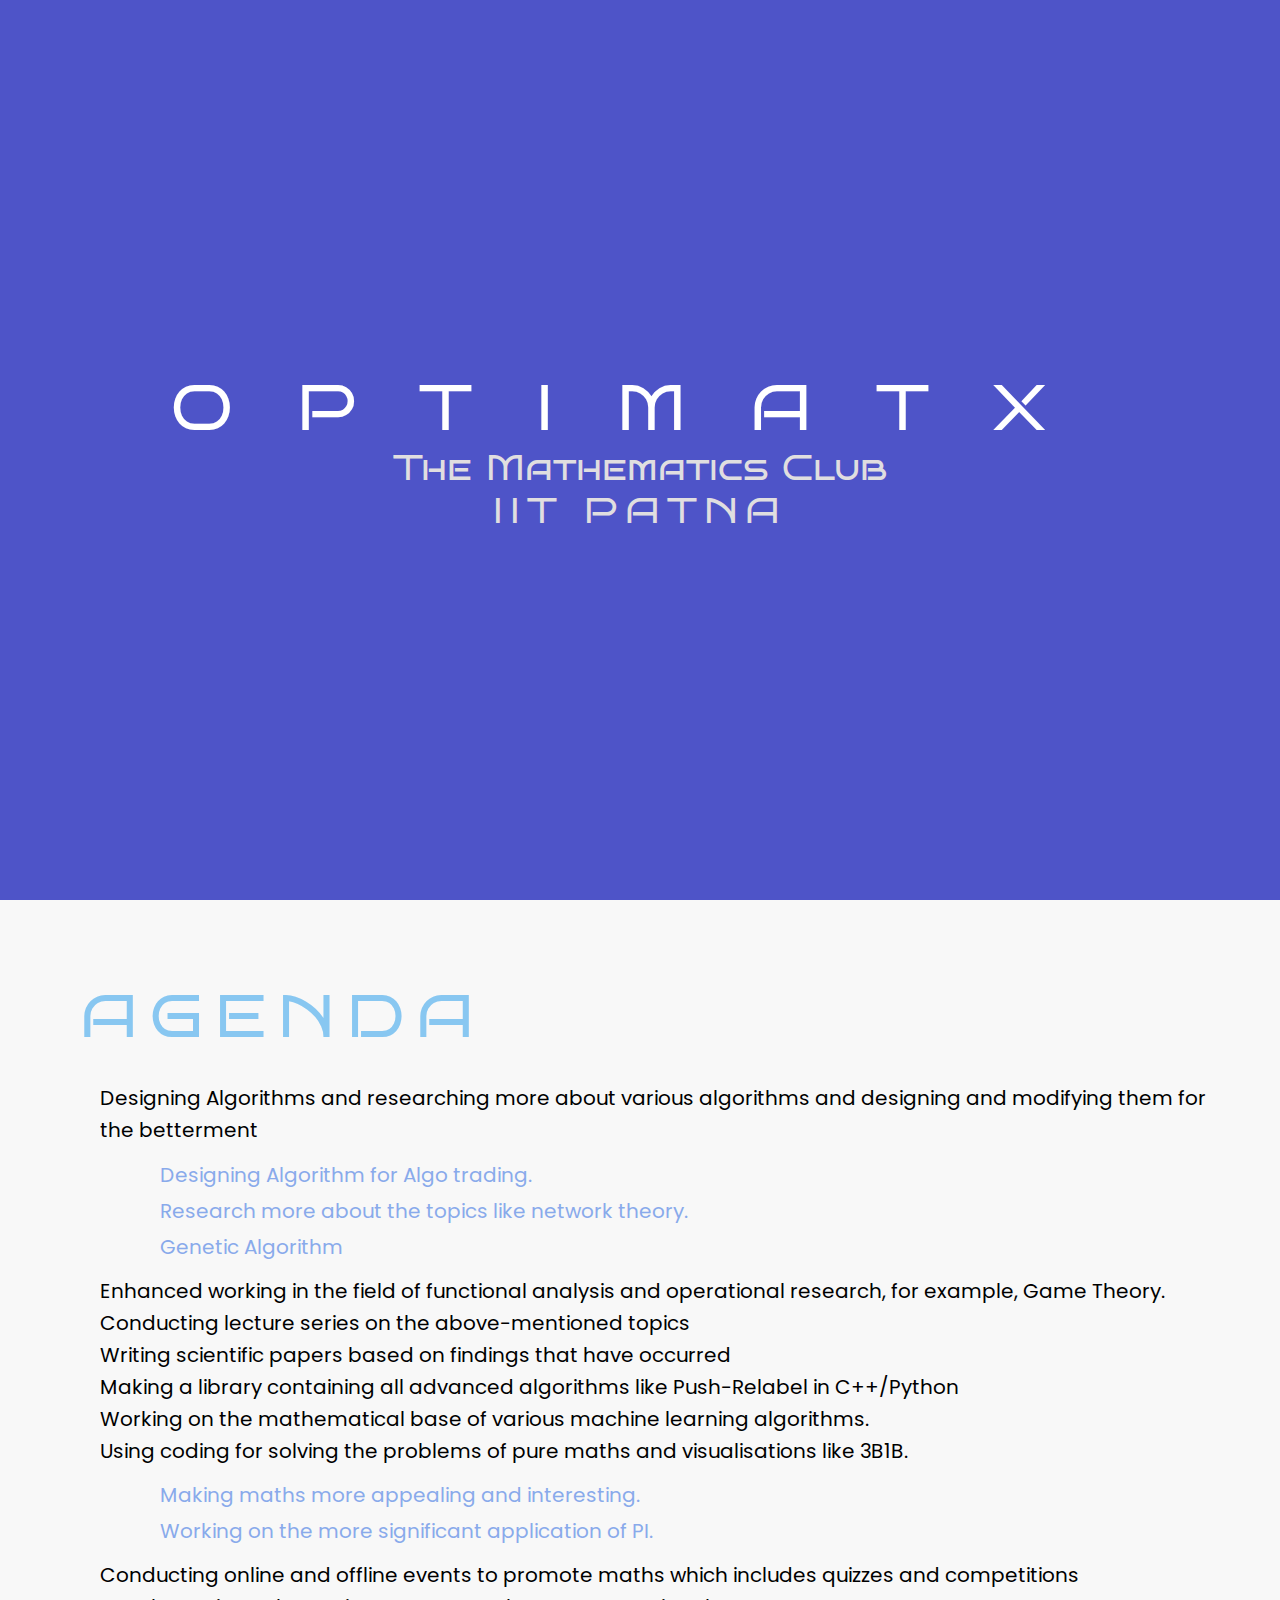
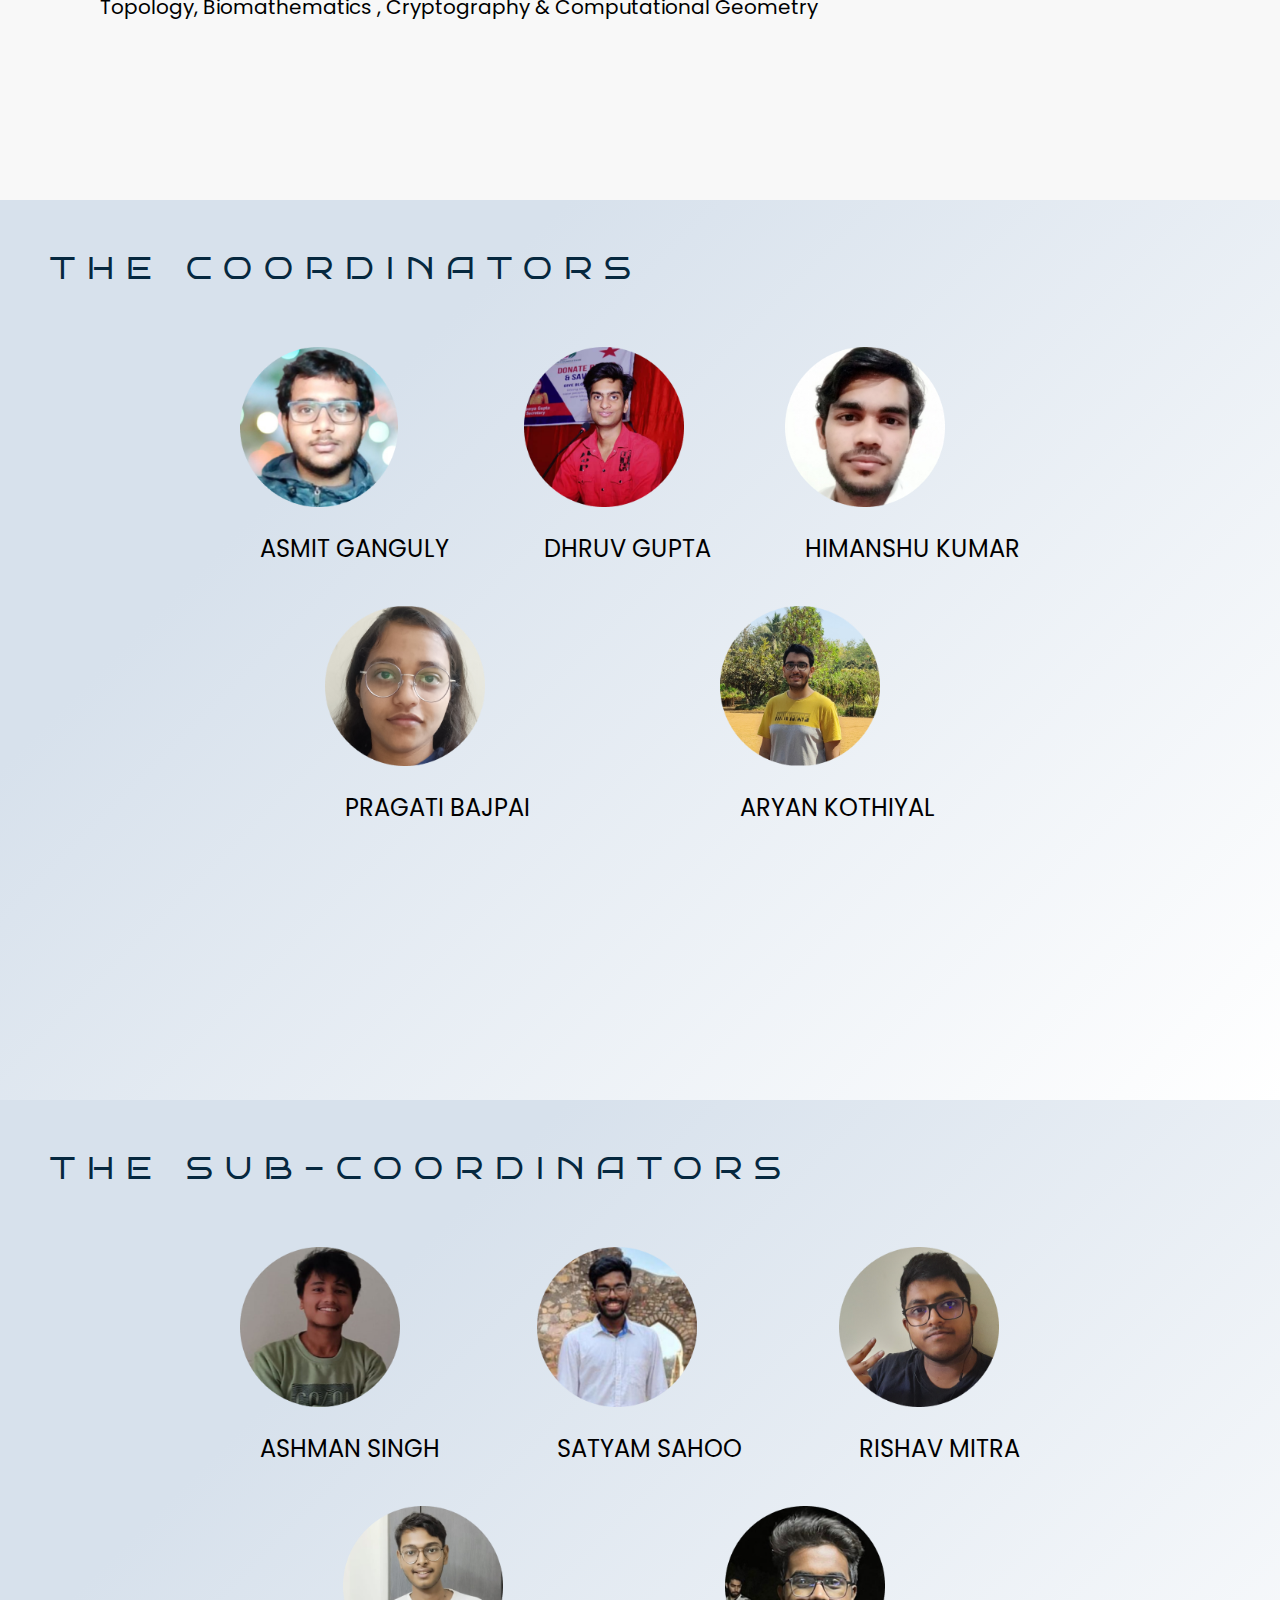
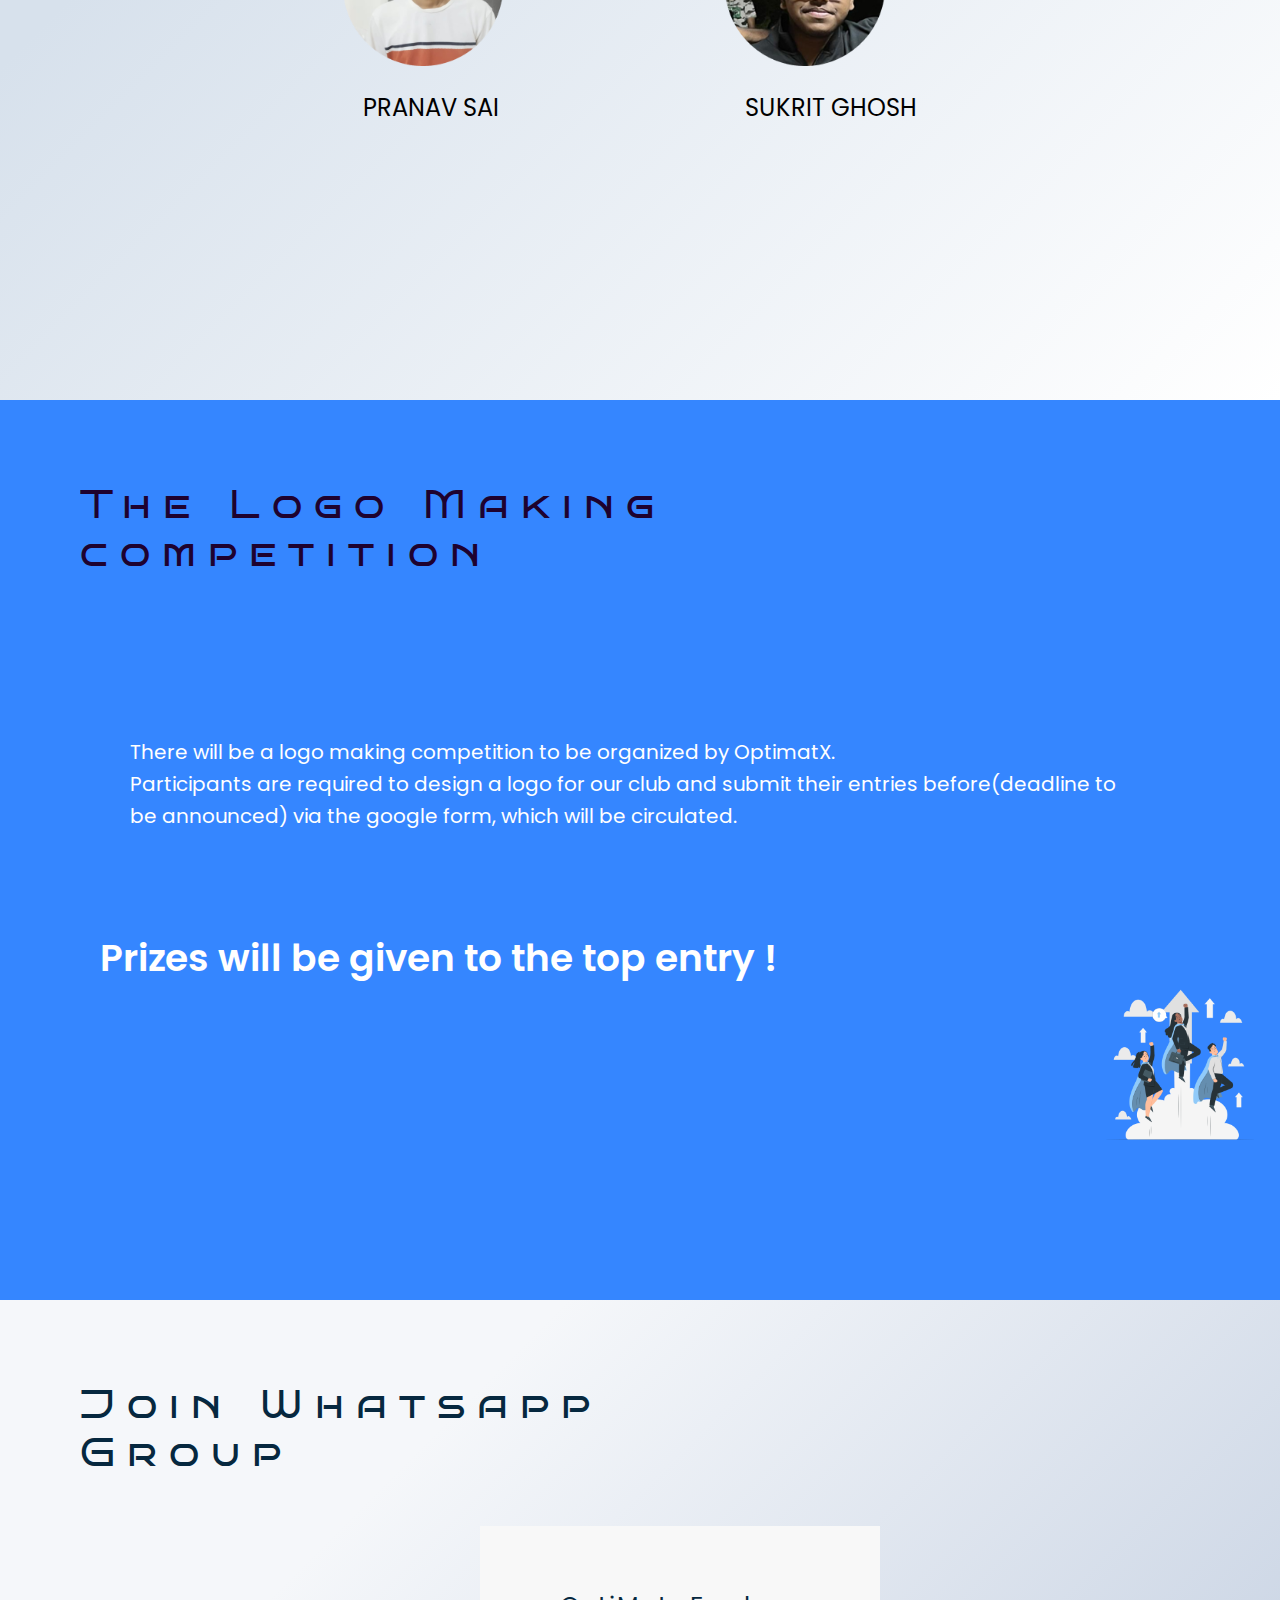
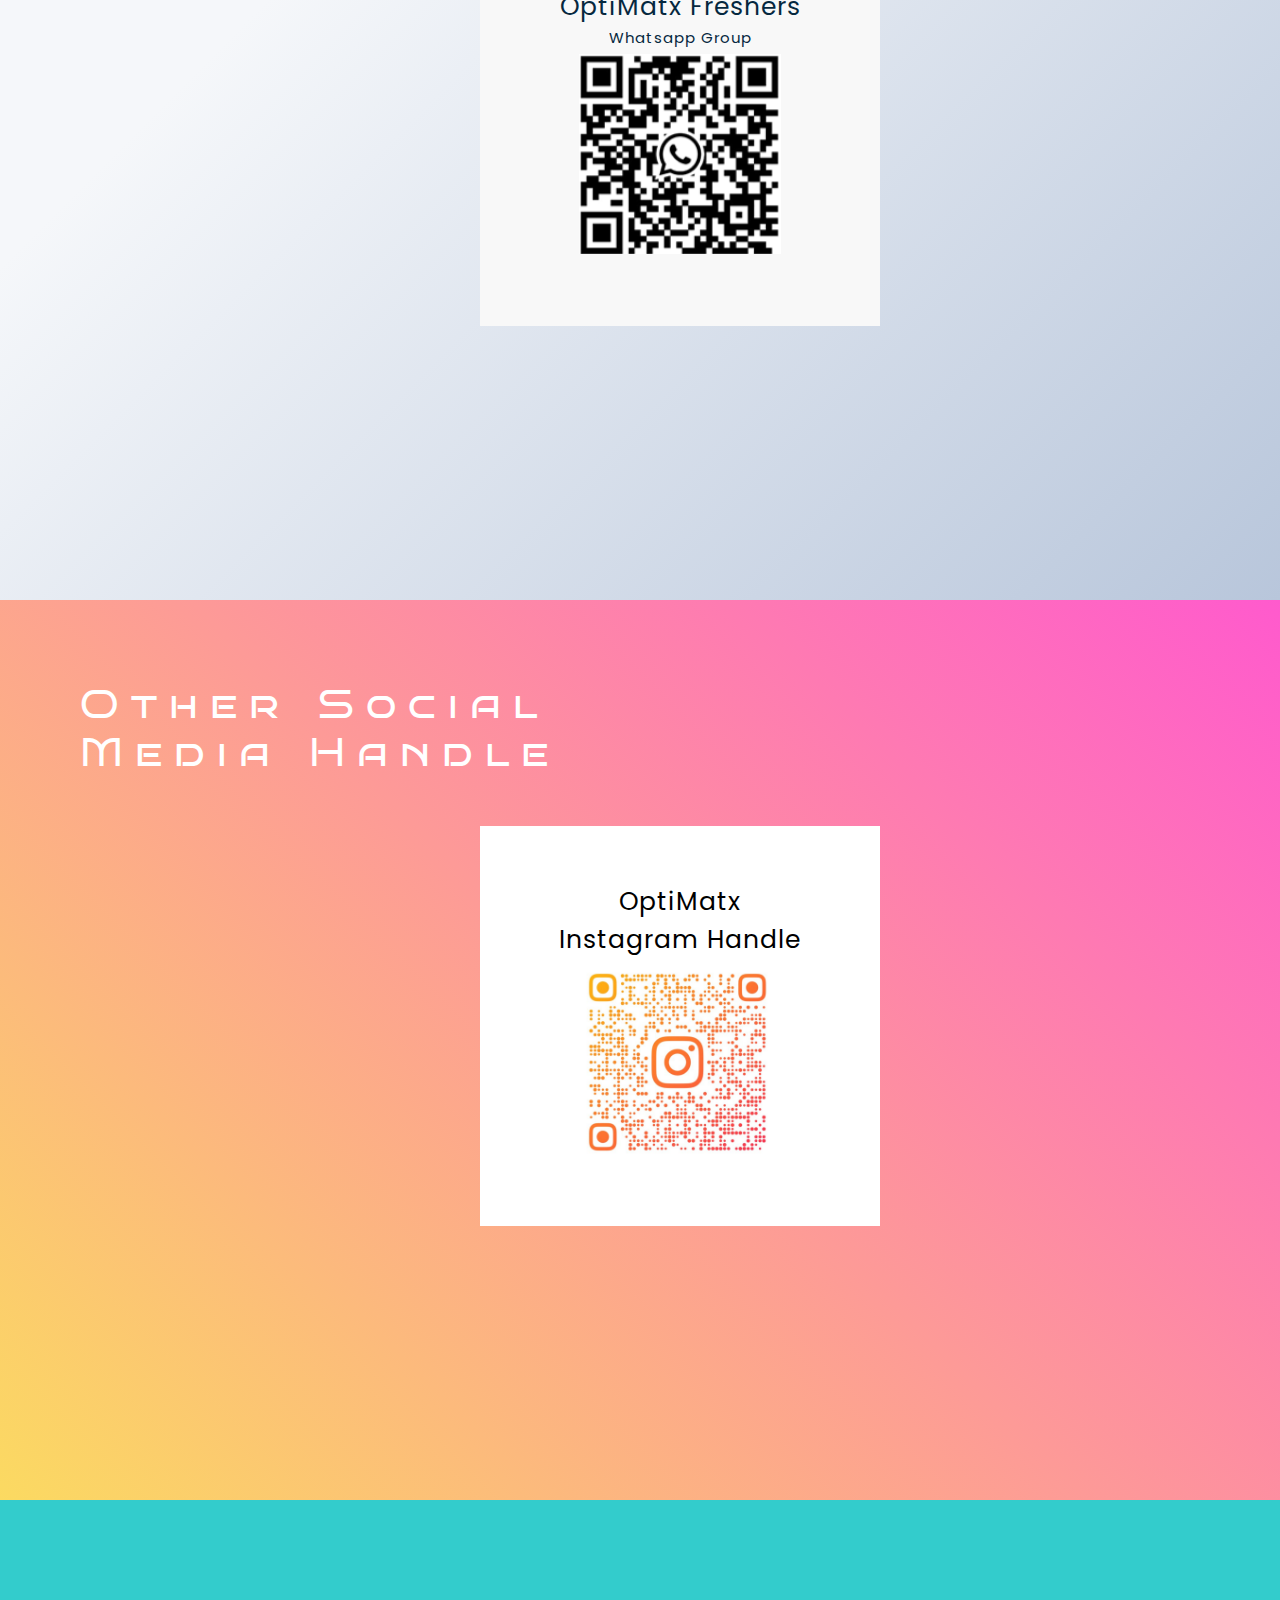
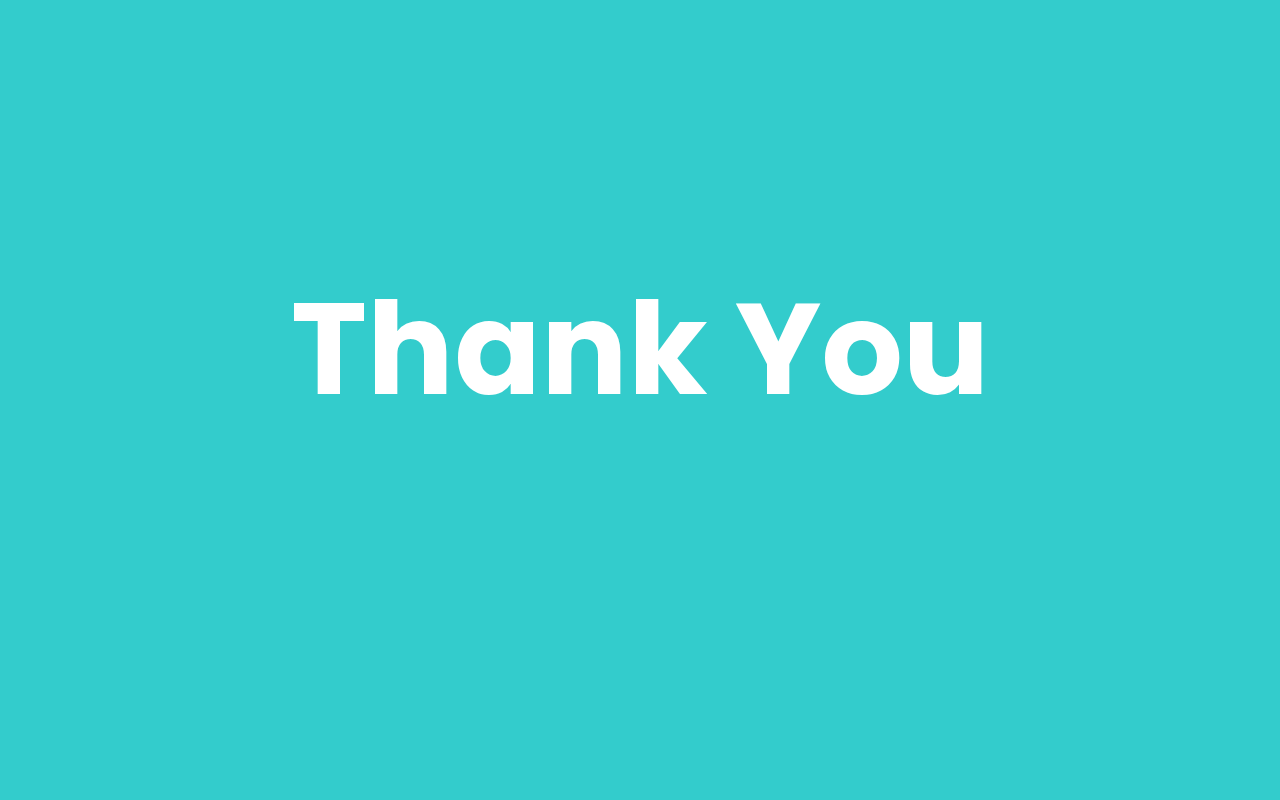
<file: index.html>
<!DOCTYPE html>
<html lang="en">
<head>
    <meta charset="UTF-8">
    <meta name="viewport" content="width=device-width, initial-scale=1.0">
    <title>Optimatx IITP</title>
    <link rel="stylesheet" href="ui.css">
    <link rel="preconnect" href="https://fonts.googleapis.com">
<link rel="preconnect" href="https://fonts.gstatic.com" crossorigin>
<link href="https://fonts.googleapis.com/css2?family=Bruno+Ace+SC&family=Caveat&family=Dancing+Script&family=Poppins:ital@1&display=swap" rel="stylesheet">
</head>
<body>
   
    <main>
        <!-- FIRST  PAGE (INTRO) -->
        <section class="first_page">
            
        
        
        <div class="area" >
                    <ul class="circles">
                            <li></li>
                            <li></li>
                            <li></li>
                            <li></li>
                            <li></li>
                            <li></li>
                            <li></li>
                            <li></li>
                            <li></li>
                            <li></li>
                    </ul>
                    <div class="homepage">
                        <div class="club">
                            <div class="club_name">
                                OPTIMATX
                            </div>
                            <div class="club_type">
                                The Mathematics Club
                            </div>
                            <div class="college_name">
                                IIT PATNA
                            </div>
            
                        </div>
                    </div>
            </div >
            
            
        </section>
<!-- SECOND  PAGE (AGENDA) -->
        <section class="second_page">
            <div class="agenda_page">
                <div class="title">
                    AGENDA
                </div>
                <div class="content">
                    <div class="first_list">
                        
                            <li>Designing Algorithms and researching more about various algorithms and designing and modifying them for the betterment</li>
                        
                        

                        <div class="sub_list">
                        
                            <li>Designing Algorithm for Algo trading.</li>
                            <li>Research more about the topics like network theory.</li>
                            <li>Genetic Algorithm</li>
                            
                         
                        </div>
                    </div>
                    <div class="second_list">
                        
                            <li>Enhanced working in the field of functional analysis and operational research, for example, Game Theory.</li>
                            <li>Conducting lecture series on the above-mentioned topics</li>
                            <li>Writing scientific papers based on findings that have occurred</li>
                            <li>Making a library containing all advanced algorithms like Push-Relabel in C++/Python</li>
                            <li>Working on the mathematical base of various machine learning algorithms.</li>
                            <li>Using coding for solving the problems of pure maths and visualisations like 3B1B.</li>
                        

                        <div class="sub_list">
                            <li>Making maths more appealing and interesting.</li>
                            <li>Working on the more significant application of PI.</li>
                        </div>
                    </div>

                    <div class="third_list">
                        
                            <li>Conducting online and offline events to promote maths which includes quizzes and competitions</li>
                            <li>Topology, Biomathematics , Cryptography & Computational Geometry</li>
                        
                    </div>
                </div>
            </div>
        </section>
           <!-- THIRD PAGE (COORDINATORS) -->
        <section class="third_page">
            <h2> THE COORDINATORS</h2>
            <div class="cord_page">
                
                <div class="cordimg_box">
                    <div class="first_row">
                        <div class="image_box1">
                            <div class="img">
                                <img src="cord1.png" alt="ASMIT GANGULY img" >
                            </div>
                            <div class="name">
                                ASMIT GANGULY
                            </div>


                        </div>

                        <div class="image_box2">
                            <div class="img">
                                <img src="cord2.png" alt="DHRUV GUPTA img" >
                            </div>
                            <div class="name">
                                DHRUV GUPTA
                            </div>


                        </div>

                        <div class="image_box3">
                            <div class="img">
                                <img src="cord3.png" alt="HIMANSHU KUMAR img" >
                            </div>
                            <div class="name">
                                HIMANSHU KUMAR
                            </div>


                        </div>
                      

                    </div>
                    <div class="second_row">

                        <div class="image_box4">
                            <div class="img">
                                <img src="cord4.png" alt="PRAGATI BAJPAI img" >
                            </div>
                            <div class="name">
                                PRAGATI BAJPAI
                            </div>


                        </div>
                        <div class="image_box5">
                            <div class="img">
                                <img src="cord5.png" alt="ARYAN KOTHIYAL img" >
                            </div>
                            <div class="name">
                                ARYAN KOTHIYAL
                            </div>


                        </div>

                    </div>
                </div>
            </div>
        </section>

            <!-- FORTH PAGE ( SUB-COORDINATORS) -->
            <section class="fourth_page">
                <h2> THE SUB-COORDINATORS </h2>
                <div class="subcord_page">
                    
                    <div class="cordimg_box">
                        <div class="first_row">
                            <div class="image_box1">
                                <div class="img">
                                    <img src="CORD6.png" alt="ASHMAN SINGH img" >
                                </div>
                                <div class="name">
                                    ASHMAN SINGH
                                </div>
    
    
                            </div>
    
                            <div class="image_box2">
                                <div class="img">
                                    <img src="CORD7.png" alt="SATYAM SAHOO img" >
                                </div>
                                <div class="name">
                                    SATYAM SAHOO
                                </div>
    
    
                            </div>
    
                            <div class="image_box3">
                                <div class="img">
                                    <img src="CORD8.png" alt="RISHAV MITRAimg" >
                                </div>
                                <div class="name">
                                    RISHAV MITRA
                                </div>
    
    
                            </div>
                          
    
                        </div>
                        <div class="second_row">
    
                            <div class="image_box4">
                                <div class="img">
                                    <img src="CORD9.png" alt="PRANAV SAI img" >
                                </div>
                                <div class="name">
                                    PRANAV SAI
                                </div>
    
    
                            </div>
                            
                            <div class="image_box6">
                                <div class="img">
                                    <img src="CORD11.png" alt="SUKRIT GHOSHimg" >
                                </div>
                                <div class="name">
                                    SUKRIT GHOSH
                                </div>
    
    
                            </div>
    
                        </div>
                    </div>
                </div>
            </section>
       <!-- FIFTH PAGE (COMPETITION PAGE) -->
        <section class="fifth_page">
            
            <div class="competition_page">
                <div class='air air1'></div>
                <div class='air air2'></div>
                <div class='air air3'></div>
                <div class='air air4'></div>
                <div class="name">
                    <div class="name1">
                        The Logo Making 
                    </div>
                    <div class="name2">
                        competition
                    </div>
                </div>

                <div class="list">
                    <div class="list1">
                        
                            <li>There will be a logo making competition to be organized by OptimatX.</li>
                            <li>Participants are required to design a logo for our club and submit their entries before(deadline to be announced) via the google form, which will be circulated.</li>
                        
                    </div>

                    <p>Prizes will be given to the top entry !</p>
                    
                </div>

                <div class="illustration">
                    <img src="leadership-pana.png" alt="illust">
                </div>

            </div>
        </section>
<!-- SIXTH PAGE (WHATSA APP GROUP) -->
        <section class="sixth_page">

            <div class="whatsapp_qr">
                <div class="title2">
                    <div class="para1">
                        Join Whatsapp 
                    </div>
                    <div class="para2">
                        Group
                    </div>

                </div>
                <div class="code_box">
                    
                 <div class="qr_codebox">
                    <div class="group_name">OptiMatx Freshers</div>
                    <div class="group_type">Whatsapp Group</div>
                    <div class="image"><img src="qr .png" alt="qr code" ></div>

                 </div>

                </div>

                

                
               
                

            </div>
        </section>
        <!-- SEVENTHT PAGE (INSTA QR) -->

        <section class="seventh_page">

            <div class="insta_qr">
                <div class="title3">
                    <div class="para1">
                        Other Social 
                    </div>
                    <div class="para2">
                        Media Handle
                    </div>

                </div>
                <div class="code_boxnew">
                    
                 <div class="qr_codebox2">
                    <div class="group_name">OptiMatx </div>
                    <div class="group_type">Instagram Handle</div>
                    <div class="image"><img src="indsta qr.png" alt="qr code" ></div>

                 </div>

                </div>
                


            </div>

            
        </section>
<!-- EIGHT   PAGE (THANKYOU) -->
        <section class="eight_page">
            <div class="thankyou_page">
                <h1>Thank You</h1>
            </div>
          

           
        </section>
       
    </main>

    
    
</body>
</html>
</file>
<file: ui.css>
*{
    padding: 0;
    margin: 0;
    box-sizing: border-box;
    overflow-x: hidden;
    
 }



.area{
    background: #4e54c8;  
    background: -webkit-linear-gradient(to left, #8f94fb, #4e54c8);  
    width: 100%;
    height:100vh;
    
   
}

.circles{
    position: absolute;
    top: 0;
    left: 0;
    width: 100%;
    height: 100%;
    overflow: hidden;
}

.circles li{
    position: absolute;
    display: block;
    list-style: none;
    width: 20px;
    height: 20px;
    background: rgba(255, 255, 255, 0.2);
    animation: animate 25s linear infinite;
    bottom: -150px;
    
}

.circles li:nth-child(1){
    left: 25%;
    width: 80px;
    height: 80px;
    animation-delay: 0s;
}


.circles li:nth-child(2){
    left: 10%;
    width: 20px;
    height: 20px;
    animation-delay: 2s;
    animation-duration: 12s;
}

.circles li:nth-child(3){
    left: 70%;
    width: 20px;
    height: 20px;
    animation-delay: 4s;
}

.circles li:nth-child(4){
    left: 40%;
    width: 60px;
    height: 60px;
    animation-delay: 0s;
    animation-duration: 18s;
}

.circles li:nth-child(5){
    left: 65%;
    width: 20px;
    height: 20px;
    animation-delay: 0s;
}

.circles li:nth-child(6){
    left: 75%;
    width: 110px;
    height: 110px;
    animation-delay: 3s;
}

.circles li:nth-child(7){
    left: 35%;
    width: 150px;
    height: 150px;
    animation-delay: 7s;
}

.circles li:nth-child(8){
    left: 50%;
    width: 25px;
    height: 25px;
    animation-delay: 15s;
    animation-duration: 45s;
}

.circles li:nth-child(9){
    left: 20%;
    width: 15px;
    height: 15px;
    animation-delay: 2s;
    animation-duration: 35s;
}

.circles li:nth-child(10){
    left: 85%;
    width: 150px;
    height: 150px;
    animation-delay: 0s;
    animation-duration: 11s;
}



@keyframes animate {

    0%{
        transform: translateY(0) rotate(0deg);
        opacity: 1;
        border-radius: 0;
    }

    100%{
        transform: translateY(-1000px) rotate(720deg);
        opacity: 0;
        border-radius: 50%;
    }

}
 
 .first_page{
    background-color: #ffffff;
    width: 100%;
    height: 100vh;
    display: flex;
    justify-content: center;
    align-items: center;
    
    
    
 }

 .area{
    display: flex;
    justify-content: center;
    align-items: center;
 }
 
 .club .club_name{
    font-family: 'Bruno Ace SC', cursive;
    font-size: 4em;
    font-style: normal;
    font-weight: 400;
    line-height: normal;
    letter-spacing: 1em;
    color: rgb(255, 255, 255);
 }
 
 @media (min-width:360px) and (max-width:420px) {
 
   .club .club_name{
     font-family: 'Bruno Ace SC', cursive;
     font-size: 2em;
     font-style: normal;
     font-weight: 400;
     line-height: normal;
     letter-spacing: 0.4em;
     color: rgb(255, 255, 255);
  }
   
 }
 
 .club .club_type{
 
    font-family: 'Bruno Ace SC', cursive;
    font-size: 2.25em;
    font-style: normal;
    font-weight: 400;
    line-height: normal;
    letter-spacing: 7.2 px;
    color: rgb(224, 222, 224);
 }
 
 @media (min-width:360px) and (max-width:420px) {
 
   .club .club_type{
 
     font-family: 'Bruno Ace SC', cursive;
     font-size: 1.125em;
     font-style: normal;
     font-weight: 400;
     line-height: normal;
     letter-spacing: 3.5 px;
     color:rgb(224, 222, 224);
  }
   
 }
 
 
 .club .college_name{
 
    
    font-family: Bruno Ace SC;
    
    font-size: 2.25em;
    font-style: normal;
    font-weight: 400;
    line-height: normal;
    letter-spacing: 7.2px;
    color:rgb(224, 222, 224);
 }
 
 @media (min-width:360px) and (max-width:420px) {
 
   .club .college_name{
 
    
     font-family: Bruno Ace SC;
     
     font-size: 1.125em;
     font-style: normal;
     font-weight: 400;
     line-height: normal;
     letter-spacing: 3.5px;
     color: rgb(255, 255, 255)
  }
   
 }
 
 .club{
    display: flex;
    flex-direction: column;
    justify-content: center;
    align-items: center;
   
   
 }
 
 .agenda_page{
    width: 100%;
    height: 100vh;
    background-color: #f8f8f8;
    overflow: hidden;
   
    
 }
 
 .title{
   color: #88c7f1;
    font-family: Bruno Ace SC;
    font-size: 3.75em;
    font-style: normal;
    font-weight: 400;
    line-height: normal;
    letter-spacing: 12px;
    padding-top: 5rem;
    padding-left: 5rem;
    

 
    
 
 }
 
 @media (min-width:360px) and (max-width:420px) {
 
   .title{
     color: #000203;
      font-family: Bruno Ace SC;
      font-size: 2em;
      font-style: normal;
      font-weight: 400;
      line-height: normal;
      letter-spacing: 6px;
      padding-top: 2.5rem;
      padding-left: 2.5rem;
   
   
   }
 }
 
 
 
 .agenda_page .content{
    color: #000000;
    font-family: Poppins;
    font-size: 1.25em;
    font-style: normal;
    font-weight: 400;
    line-height: normal;
    padding-top: 1.25rem;
    
 }
 
 @media (min-width:360px) and (max-width:420px) {
 
   .agenda_page .content{
     color: #000000;
     font-family: Poppins;
     font-size: 0.7em;
     font-style: normal;
     font-weight: 400;
     line-height: normal;
     padding-top: 0.4rem;
     
  }
 }
 
 
 
 
 .content .first_list{
    list-style: circle;
    padding-left: 6.25rem;
    padding-top: 0.65rem;
    line-height: 160%;
    padding-right: 3.2rem;
    
 }
 
 @media (min-width:360px) and (max-width:420px) {
 
   .content .first_list{
     list-style: circle;
     padding-left: 3.2rem;
     padding-top: 0.65rem;
     line-height: 160%;
     padding-right: 1.8rem;
     
  }
 }
 
 
 .sub_list{
    padding-left: 3.75rem;
    padding-top: 0.65rem;
    color: #89AAEB;
    line-height: 180%;
    
 }
 
 
 @media (min-width:360px) and (max-width:420px) {
 
   .sub_list{
     padding-left: 1.875rem;
     padding-top: 0.3125rem;
     color: #89AAEB;
     line-height: 180%;
     
  }
 
 }
 
 .content .second_list{
    list-style: circle;
    padding-left: 6.25rem;
    padding-top: 0.625rem;
    line-height: 160%;
 }
 
 @media (min-width:360px) and (max-width:420px) {
 
   .content .second_list{
     list-style: circle;
     padding-left: 3.125rem;
     padding-top: 0.3125rem;
     line-height: 160%;
     padding-right: 1.8rem;
  }
 
 }
 
 
 
 .content .third_list{
    list-style: circle;
    padding-left: 6.25rem;
    padding-top: 0.625rem;
    line-height: 160%;
 
 }
 
 @media (min-width:360px) and (max-width:420px) {
 
   .content .third_list{
     list-style: circle;
     padding-left: 3.125rem;
     padding-top: 0.3125rem;
     line-height: 160%;
  
  }
 
 }
 
 .fifth_page{
    position: relative;
    width: 100%;
    height: 100vh;
    background: #3586ff;
    overflow: hidden;
    
 
 }

 
   .air{
    position: absolute;
    bottom: 0;
    left: 0;
    width: 100%;
    height: 100px;
    background: url(https://1.bp.blogspot.com/-xQUc-TovqDk/XdxogmMqIRI/AAAAAAAACvI/AizpnE509UMGBcTiLJ58BC6iViPYGYQfQCLcBGAsYHQ/s1600/wave.png);
    background-size: 1000px 100px
  }
   .air.air1{
    animation: wave 30s linear infinite;
    z-index: 1000;
    opacity: 1;
    animation-delay: 0s;
    bottom: 0;
  }
  .air.air2{
    animation: wave2 15s linear infinite;
    z-index: 999;
    opacity: 0.5;
    animation-delay: -5s;
    bottom: 10px;
  }
   .air.air3{
    animation: wave 30s linear infinite;
    z-index: 998;
    opacity: 0.2;
    animation-delay: -2s;
    bottom: 15px;
  }
   .air.air4{
    animation: wave2 5s linear infinite;
    z-index: 997;
    opacity: 0.7;
    animation-delay: -5s;
    bottom: 20px;
  }
  @keyframes wave{
    0%{
      background-position-x: 0px; 
    }
    100%{
      background-position-x: 1000px; 
    }
  }
  @keyframes wave2{
    0%{
      background-position-x: 0px; 
    }
    100%{
      background-position-x: -1000px; 
    }
  }
 
 
 
 .fifth_page .name{
   color: #1e022f;
    font-family: Bruno Ace SC;
    font-size: 2.5em;
    font-style: normal;
    font-weight: 400;
    line-height: normal;
    letter-spacing: 12px;
    padding-top: 5rem;
    padding-left: 5rem;
   
 }
 
 @media (min-width:360px) and (max-width:420px) {
 
   .fifth_page .name{
     color: #1e022f;
      font-family: Bruno Ace SC;
      font-size: 1.25em;
      font-style: normal;
      font-weight: 400;
      line-height: normal;
      letter-spacing: 6px;
      padding-top: 2.5rem;
      padding-left: 2.5rem;
     
   }
   
 
 }
 
 .fifth_page .list{
 
    color: #ffffff;
    font-family: Poppins;
    font-size: 1.25rem;
    font-style: normal;
    font-weight: 400;
    line-height: normal;
    
    
 
 }
 
 
 @media (min-width:360px) and (max-width:420px) {
 
   .fifth_page .list{
 
     color: #ffffff;
     font-family: Poppins;
     font-size: 0.75em;
     font-style: normal;
     font-weight: 400;
     line-height: normal;
     
  
  }
   
 
 }
 
 .list .list1{
    padding-top: 8.75rem;
    padding-left: 8.125rem;
    line-height: 160%;
    padding-right: 9.5rem;
 
 }
 
 
 @media (min-width:360px) and (max-width:420px) {
 
   .list .list1{
     padding-top: 4.375rem;
     padding-left: 3.75rem;
     line-height: 160%;
     padding-right: 5rem;
  
  }
   
 
 }
 
 .list p{
    color: #ffffff;
    font-family: Poppins;
    font-size: 1.875em;
    font-style: normal;
    font-weight: 600;
    line-height: 140%;
    padding-left: 6.25rem;
    padding-top: 6.25rem;
 }
 
 
 @media (min-width:360px) and (max-width:420px) {
   .list p{
     color: #ffffff;
     font-family: Poppins;
     font-size:1.125emx;
     font-style: normal;
     font-weight: 600;
     line-height: 140%;
     padding-left: 3.125rem;
     padding-top: 3.125rem;
  }
   
 
 }
 
 
 .illustration img{
   height: 160px;
   margin-left: 68.75rem;
 }
 
 
 @media (min-width:360px) and (max-width:420px) {
   
   .illustration {
     margin-top:10rem;
   }
   
     
   
   }
 
 
 @media (min-width:360px) and (max-width:420px) {
   
 .illustration img{
   height: 80px;
   margin-left: 17.5rem;
 }
   
 
 }
 
 @media (min-width:360px) and (max-width:420px) {
   
   .illustration {
     
     margin-top: 5rem;
   }
     
   
   }
 
 .sixth_page{
   width: 100%;
   height: 100vh;
   background-color: #b8c6db;
   background-image: linear-gradient(315deg, #b8c6db 0%, #f5f7fa 74%);
   
   
   
  
 }
 
 .qr_codebox{
    height: 400px;
    width: 400px;
    display: flex;
    justify-content: center;
    align-items: center;
    flex-direction: column;
    color: #06283f;
    font-family: Poppins;
    font-size: 25px;
    background-color: #f8f8f8;
    
    margin-top: 50px;
    letter-spacing: 1px;
  
 
   
 
 }
 
 @media (min-width:360px) and (max-width:420px) {
  .qr_codebox {
    height: 400px;
    width: 400px;
    display: flex;
    justify-content: center;
    align-items: center;
    flex-direction: column;
    color: #06283f;
    font-family: Poppins;
    font-size: 25px;
    background-color: #f8f8f8;
    
    margin-top: 50px;
    letter-spacing: 1px;
  
   }
     
   
}
 
 
 .qr_codebox .group_type{
    font-size: 15px;
    padding-bottom: 5px;
 }
 
 
 
 
 .qr_codebox .image img{
   height: 200px;
 }
 
 
 @media (min-width:360px) and (max-width:420px) {
   
   .qr_codebox .image img{
     height: 150px;
   }
   
   
   }
 
 
 
 .code_box{
   display: flex;
   justify-content: center;
   align-items: center;
   
 
 }
 
 @media (min-width:360px) and (max-width:420px) {
   
   .qr_codebox {
     margin-top: 7.5rem;
     margin-right: 1.875rem;
   }
   
   
   }
 
 
 .whatsapp_qr{
 
   color: #06283f;
    font-family: Bruno Ace SC;
    font-size: 2.5em;
    font-style: normal;
    font-weight: 400;
    line-height: normal;
    letter-spacing: 12px;
    padding-top: 5rem;
    padding-left: 5rem;
    
   
 }
 
 
 @media (min-width:360px) and (max-width:420px) {
   
   .whatsapp_qr{
 
     color: #06283f;
      font-family: Bruno Ace SC;
      font-size: 1.25em;
      font-style: normal;
      font-weight: 400;
      line-height: normal;
      letter-spacing: 6px;
      padding-top: 2.5rem;
      padding-left: 2.5rem;
      
     
   }
     
   
   }
 
 .illustration2 img{
   height: 120px;
   
   
 }
 
 
 @media (min-width:360px) and (max-width:420px) {
   
   .illustration2 {
     margin-top: 6.25rem;
   }
     
   
   }
 
 
 @media (min-width:360px) and (max-width:420px) {
   
   .illustration2 img{
     height: 3.75rem;
   }
     
   
   }
 
 
 
 .seventh_page{
   width: 100%;
   height: 100vh;
   background-color: #FBDA61;
   background-image: linear-gradient(45deg, #FBDA61 0%, #FF5ACD 100%);
  
   overflow-x: visible;
   
   
  
 }
 
 .qr_codebox2{
    height: 400px;
    width: 400px;
    display: flex;
    justify-content: center;
    align-items: center;
    flex-direction: column;
    color: #000000;
    font-family: Poppins;
    font-size: 25px;
    background-color: #ffffff ;
    margin-top: 50px ;
    letter-spacing: 1px;
  
    
  
  }
 
 @media (min-width:360px) and (max-width:420px) {
   
   
    .qr_codebox2{
        height: 250px;
        width: 250px;
        display: flex;
        justify-content: center;
        align-items: center;
        flex-direction: column;
        color: #000000;
        font-family: Poppins;
        font-size: 15px;
        background-color: #ffffff ;
        margin-top: 50px ;
        margin-right:30px;
        letter-spacing: 1px;
      
        
      
      }
   }
 
 
 .qr_codeboxnew .group_type{
    font-size: 15px;
    padding-bottom:10px;
 }
 .qr_codebox2 .image img{
   height: 200px;
   padding-top: 0.625rem;
 }
 
 
 
 @media (min-width:360px) and (max-width:420px) {
   
   
   .qr_codebox2 .image img{
     height: 150px;
     padding-top: 0.625rem;
   }
 
     }
   
 
 
 .code_boxnew{
   display: flex;
   justify-content: center;
   align-items: center;
   
   
 }
 
 
 
 @media (min-width:360px) and (max-width:420px) {
   
   
   .qr_codebox2 {
     margin-top: 6.25rem;
   }
 
     }
 
 
 .insta_qr{
 
    color: #ffffff;
    font-family: Bruno Ace SC;
    font-size: 2.5em;
    font-style: normal;
    font-weight: 400;
    line-height: normal;
    letter-spacing: 12px;
    padding-top: 5rem;
    padding-left: 5rem;
   
 }
 
 
 @media (min-width:360px) and (max-width:420px) {
   
   
   .insta_qr{
 
     color: #ffffff;
     font-family: Bruno Ace SC;
     font-size: 1.25em;
     font-style: normal;
     font-weight: 400;
     line-height: normal;
     letter-spacing: 6px;
     padding-top: 2.5rem;
     padding-left: 2.5rem;
    
  }
 
     }
 
 
 .illustration3 img{
   height: 120px;
   margin-left: 75rem;
 }
 
 .illustration3{
   margin-top: 6.25rem;
 }
 
 @media (min-width:360px) and (max-width:420px) {
   
   
   .illustration3 img{
     height: 60px;
     margin-left: 16.25rem;
     margin-top:3.125rem;
   }
 
     }
 
 .eight_page{
 
   background:white;
    background-size:cover ;
    width: 100%;
    height: 100vh;
    display: flex;
    justify-content: center;
    align-items: center;
    
    
 
 }

 @keyframes color {
	0%   { background: #33CCCC; }
	20%  { background: #6ce2dc; }
	40%  { background: #2680e1; }
	60%  { background: #a840d8cf; }
	80%  { background: #df7fca; }
	100% { background: #33CCCC; }
}

.eight_page {
  background: #33CCCC; /* Fallback */
  animation: color 9s infinite linear;
  text-align: center;
  padding: 2em;
}

 
 .thankyou_page h1{
    text-align: center;
    font-family: 'poppins', cursive;
    font-size: 8em;
    color: rgb(255, 255, 255);
 
 }
 
 
 @media (min-width:360px) and (max-width:420px) {
   
   
   .thankyou_page h1{
    text-align: center;
    font-family: 'poppins', cursive;
    font-size: 2.5em;
    color: rgb(255, 255, 255);
   
   }
 
     }
 
 
 
 
 
 
 
 .third_page{
 
    background-color: #ffffff;
    background-image: linear-gradient(315deg, #ffffff 0%, #d7e1ec 74%);
    width: 100%;
    height: 100vh;
    overflow: visible;
   
    
 
 }
 
 .third_page h2{
   color: #06283f;
    font-family: Bruno Ace SC;
    font-size: 1.875em;
    font-style: normal;
    font-weight: 400;
    line-height: normal;
    letter-spacing: 12px;
    padding-top: 3.125rem;
    padding-left: 3.125rem;
   
 }  
 
 @media (min-width:360px) and (max-width:420px) {
   
   
   .third_page h2{
      color: #06283f;
      font-family: Bruno Ace SC;
      font-size: 1em;
      font-style: normal;
      font-weight: 400;
      line-height: normal;
      letter-spacing: 3px;
      padding-top: 3.125rem;
      padding-left: 3.125rem;
     
   }  
 
     }
 
 .cord_page{
   display: flex;
   justify-content: center;
   align-items: center;
 }
 
 .cordimg_box{
   display: flex;
   flex-direction: column;
   width: 800px;
   
   
 }
 
 @media (min-width:360px) and (max-width:420px) {
   
   
   .cordimg_box{
     display: flex;
     flex-direction: column;
     justify-content: center;
     align-items: center;
     width: 300px;
     margin-top: 5rem;
     
   }
 
     }
 
 
 
 
 
 .cordimg_box .first_row{
 
   display: flex;
   flex-direction: row;
   justify-content: space-between;
   margin-top:3.75rem;
 
 }
 .first_row .img img{
 
  height: 160px;

}
 
 @media (min-width:360px) and (max-width:420px){
   .first_row .img img{
 
     height: 5rem;
 
   }
 }
 .cordimg_box .second_row{
 
   display: flex;
   flex-direction: row;
   justify-content: space-around;
   margin-top: 1.25rem;
 }
 
 .second_row .img img{
  height: 160px;
 }
 
 @media (min-width:360px) and (max-width:420px){
   .second_row .img img{
 
     height: 5rem;
 
   }
 }


 
 .name{
   padding: 1.25rem;
   color: rgb(0, 0, 0);
   font-size: 1.5em;
   font-weight: 400;
   font-family: "Poppins", sans-serif;
   
 
 }
 
 @media (min-width:360px) and (max-width:420px){
   .name{
     padding: 0.625rem;
     color: rgb(0, 0, 0);
     font-size: 0.75em;
     font-weight: 400;
     font-family: "Poppins", sans-serif;
     
   
   }
 }
 
 .fourth_page{
 
    background-color: #ffffff;
    background-image: linear-gradient(315deg, #ffffff 0%, #d7e1ec 74%);
    background-size:cover ;
    width: 100%;
    height: 100vh;
    overflow-x: visible;
    
    
 
 }
 
 .fourth_page h2{
   color: #06283f;
    font-family: Bruno Ace SC;
    font-size: 1.875em;
    font-style: normal;
    font-weight: 400;
    line-height: normal;
    letter-spacing: 12px;
    padding-top: 3.125rem;
    padding-left: 3.125rem;
   
 }  
 
 @media (min-width:360px) and (max-width:420px){
   .fourth_page h2{
     color: #06283f;
      font-family: Bruno Ace SC;
      font-size: 1em;
      font-style: normal;
      font-weight: 400;
      line-height: normal;
      letter-spacing: 3px;
      padding-top: 3.125rem;
      padding-left: 1.5625rem;
     
   }  
 }

 @media (min-width:600px) and (max-width:1200px){
  .fourth_page h2{
    color: #06283f;
     font-family: Bruno Ace SC;
     font-size: 1.5em;
     font-style: normal;
     font-weight: 400;
     line-height: normal;
     letter-spacing: 3px;
     padding-top: 80px;
     padding-left: 40px;
    
  }  
}

 
 
 .subcord_page{
   display: flex;
   justify-content: center;
   align-items: center;
 }
</file>
